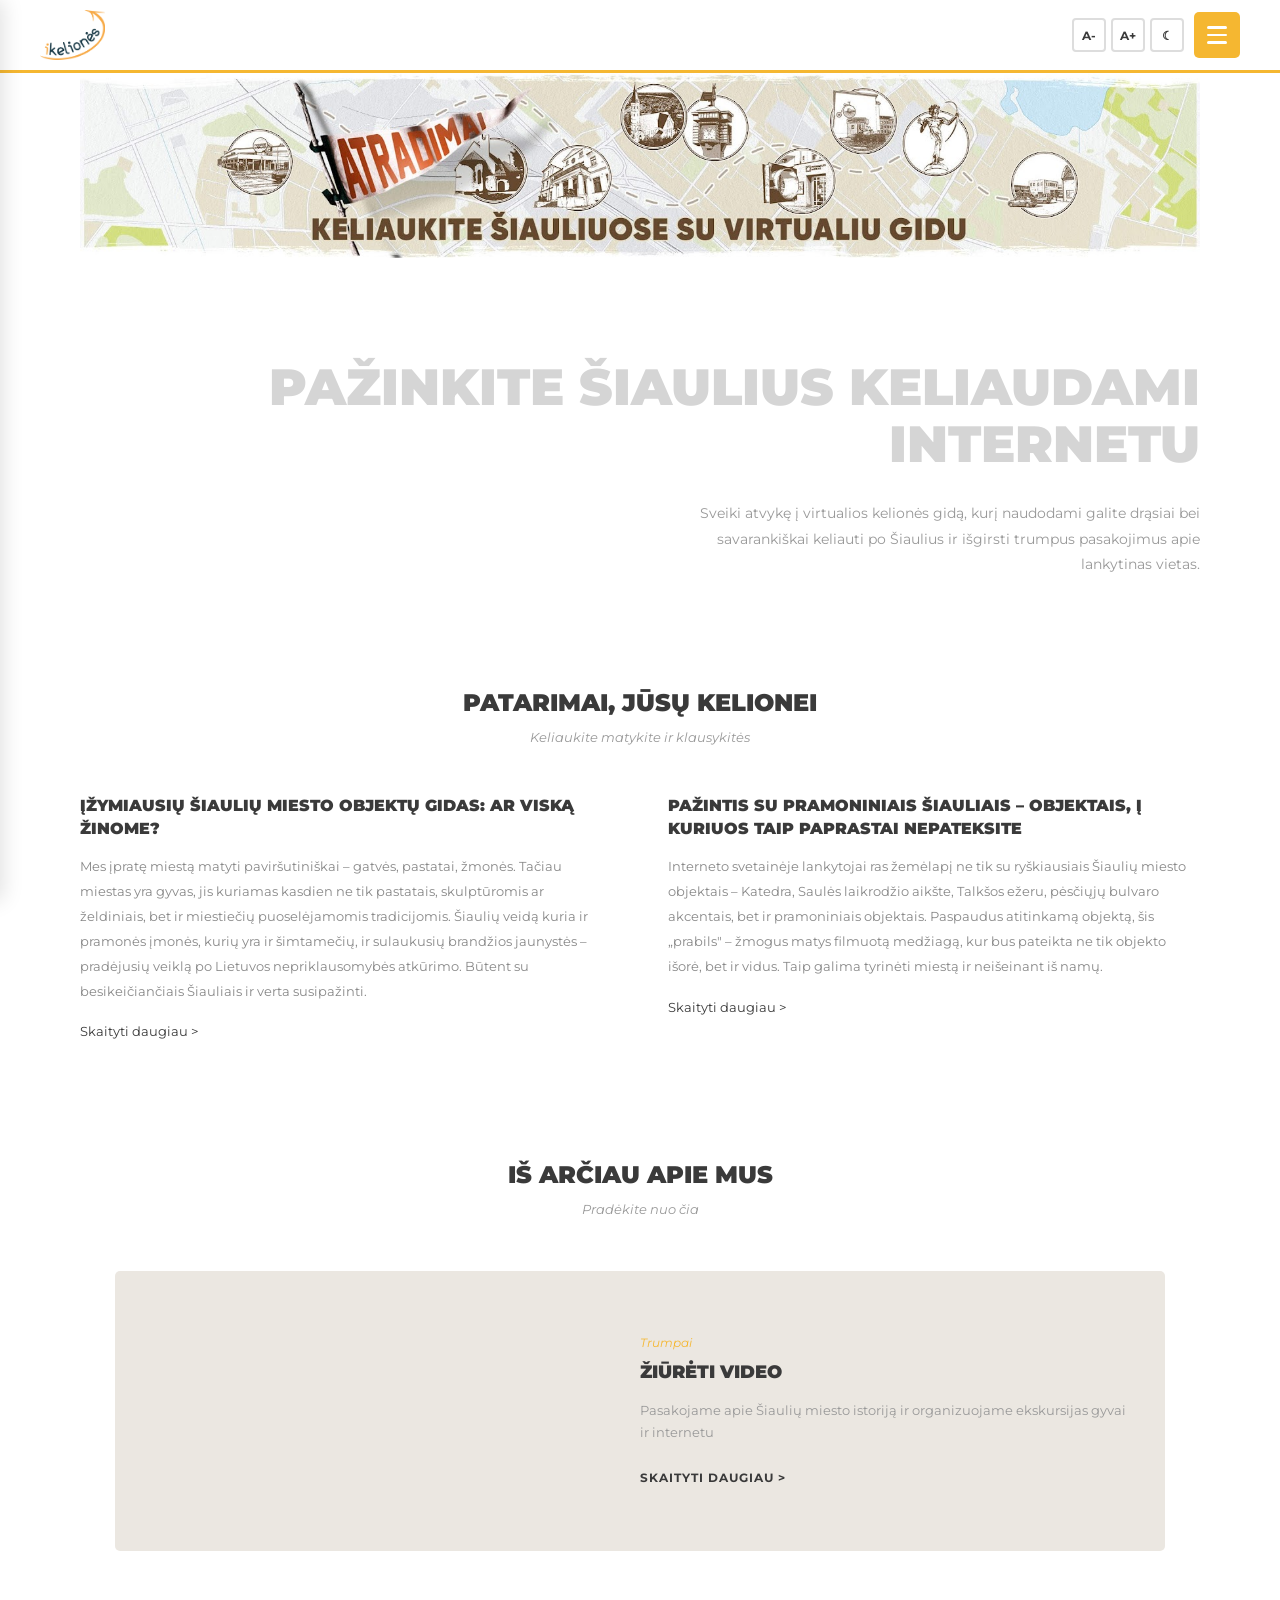
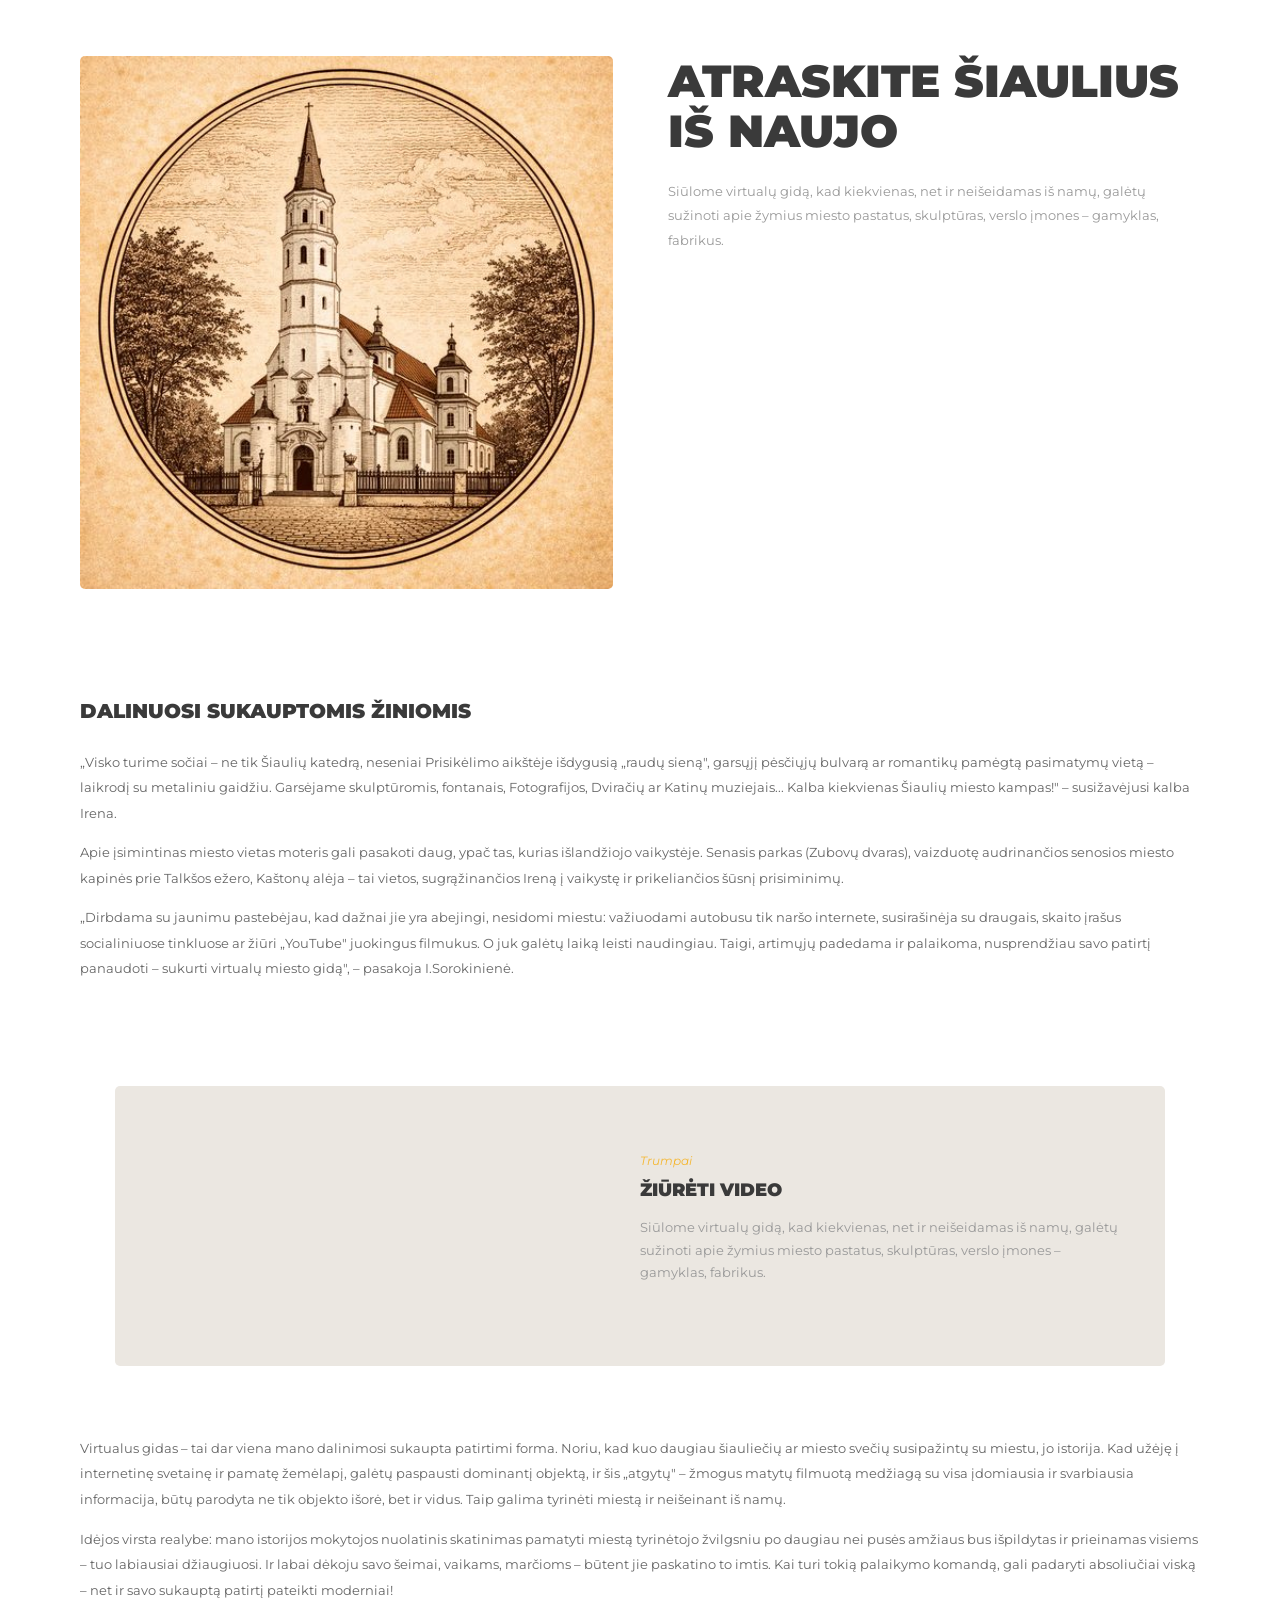
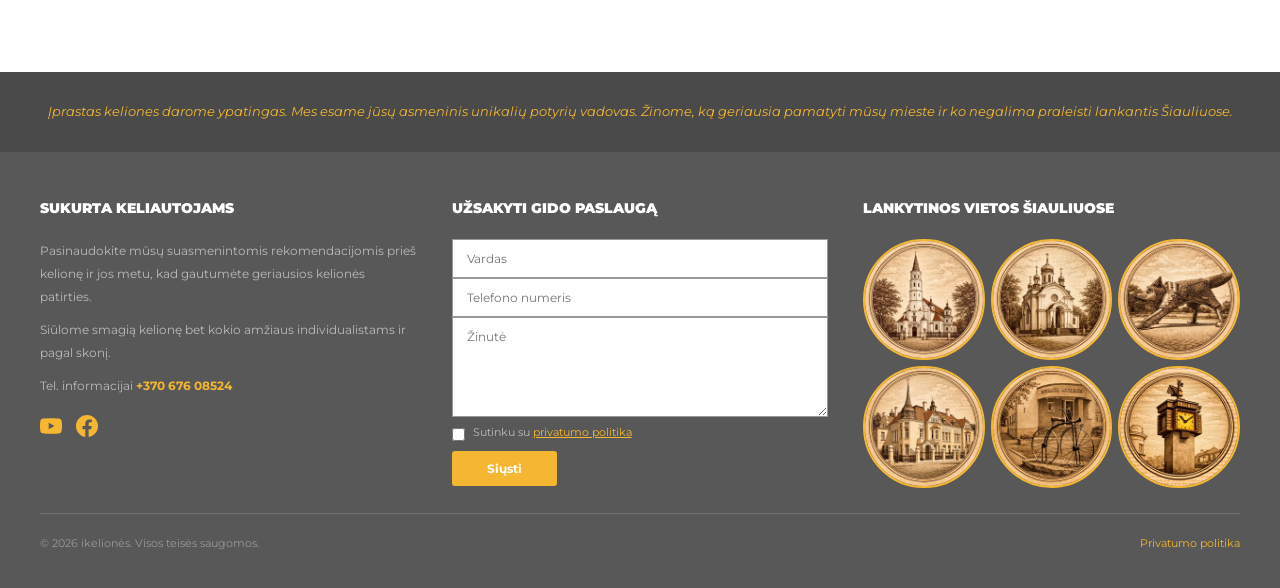
<file: index.html>
<!DOCTYPE html>
<html lang="lt">
<head>
  <meta charset="UTF-8">
  <meta name="viewport" content="width=device-width, initial-scale=1.0">
  <meta name="description" content="Virtualios kelionės Šiauliuose – virtualus gidas po Šiaulių miestą. Lankytinos vietos, pramonės objektai, ekskursijos gyvai ir internetu.">
  <meta name="keywords" content="Šiauliai, turizmas, lankytinos vietos, virtualus gidas, ekskursijos, kelionės">
  <meta name="author" content="ikelionės">

  <!-- Open Graph (Facebook/Messenger) -->
  <meta property="og:title" content="Virtualios kelionės Šiauliuose">
  <meta property="og:description" content="Pažinkite Šiaulius keliaudami internetu – virtualus gidas po miesto lankytinas vietas ir pramonės objektus.">
  <meta property="og:image" content="img/banner.jpg">
  <meta property="og:type" content="website">

  <link rel="canonical" href="index.html">
  <link rel="icon" type="image/png" href="img/logo.png">

  <title>Virtualios kelionės Šiauliuose – Pažinkite miestą internetu</title>

  <link href="https://fonts.googleapis.com/css2?family=Montserrat:ital,wght@0,400;0,700;0,900;1,400&display=swap" rel="stylesheet">
  <link rel="stylesheet" href="styles.css">
</head>
<body>

  <!-- SIDEBAR OVERLAY -->
  <div class="sidebar-overlay" id="sidebarOverlay"></div>

  <!-- SIDEBAR MENIU -->
  <nav class="sidebar" id="sidebar" aria-label="Pagrindinis meniu">
    <button class="sidebar-close" id="sidebarClose" aria-label="Uždaryti meniu">✕</button>
    <div class="sidebar-logo">
      <a href="index.html"><img src="img/logo.png" alt="ikelionės logotipas" loading="lazy"></a>
    </div>
    <div class="sidebar-section open">
      <div class="sidebar-header">
        <a href="lankomos-vietos.html" class="sidebar-title-link">Lankomos vietos Šiauliuose</a>
        <button class="sidebar-toggle" aria-label="Išskleisti sąrašą"><span class="sidebar-arrow">▾</span></button>
      </div>
      <div class="sidebar-links">
        <a href="vieta.html?id=katedra">Šv. Apaštalų Petro ir Pauliaus katedra</a>
        <a href="vieta.html?id=cerkve">Šiaulių Šv. Apaštalų Petro ir Povilo cerkvė</a>
        <a href="vieta.html?id=gelezine-lape">Geležinė lapė</a>
        <a href="vieta.html?id=frenkelio-vila">Chaimo Frenkelio vila-muziejus</a>
        <a href="vieta.html?id=jurgio-baznycia">Šiaulių Šv. Jurgio bažnyčia</a>
        <a href="vieta.html?id=lojolos-baznycia">Šiaulių Šv. Ignaco Lojolos bažnyčia</a>
        <a href="vieta.html?id=paminklas-popieziui">Paminklas popiežiui Jonui Pauliui II</a>
        <a href="vieta.html?id=turgaus-aikste">Turgaus aikštė</a>
        <a href="vieta.html?id=dviraciu-muziejus">Dviračių muziejus</a>
        <a href="vieta.html?id=auksinis-berniukas">Auksinis berniukas</a>
        <a href="vieta.html?id=zubovu-dvaras">Grafų Zubovų dvaras</a>
        <a href="vieta.html?id=fotografijos-muziejus">Fotografijos muziejus</a>
        <a href="vieta.html?id=laikrodis-gaidys">Laikrodis gaidys</a>
      </div>
    </div>
    <div class="sidebar-section">
      <div class="sidebar-header">
        <a href="pramone.html" class="sidebar-title-link">Pažintis su pramoniniais Šiauliais</a>
        <button class="sidebar-toggle" aria-label="Išskleisti sąrašą"><span class="sidebar-arrow">▾</span></button>
      </div>
      <div class="sidebar-links">
        <a href="vieta.html?id=ruta">Saldainių fabrikas Rūta</a>
        <a href="vieta.html?id=baltik-vairas">Baltik vairas</a>
        <a href="vieta.html?id=grafu-baldai">Grafų baldai</a>
        <a href="vieta.html?id=oro-uostas">Šiaulių oro uostas</a>
        <a href="vieta.html?id=doloop">Doloop (Putokšnis)</a>
        <a href="vieta.html?id=salda">Salda</a>
      </div>
    </div>
  </nav>

  <!-- HEADER -->
  <header>
    <a href="index.html" class="logo">
      <img src="img/logo.png" alt="ikelionės – virtualios kelionės Šiauliuose" loading="lazy">
    </a>
    <div class="header-right">
      <div class="access-buttons">
        <button class="access-btn" id="fontDecrease" aria-label="Sumažinti šriftą" title="Sumažinti šriftą">A-</button>
        <button class="access-btn" id="fontIncrease" aria-label="Padidinti šriftą" title="Padidinti šriftą">A+</button>
        <button class="access-btn" id="contrastToggle" aria-label="Didelis kontrastas" title="Didelis kontrastas">☾</button>
      </div>
      <button class="hamburger" id="menuBtn" aria-label="Atidaryti meniu">
        <span></span><span></span><span></span>
      </button>
    </div>
  </header>

  <main>

    <!-- BANNER -->
    <div class="banner-section">
      <img src="img/banner.jpg" alt="Keliaukite Šiauliuose su virtualiu gidu – žemėlapis su lankytinų vietų iliustracijomis" loading="lazy">
    </div>

    <!-- HERO -->
    <section class="hero">
      <h1>Pažinkite Šiaulius keliaudami internetu</h1>
      <p>Sveiki atvykę į virtualios kelionės gidą, kurį naudodami galite drąsiai bei savarankiškai keliauti po Šiaulius ir išgirsti trumpus pasakojimus apie lankytinas vietas.</p>
    </section>

    <!-- PATARIMAI -->
    <section class="patarimai">
      <div class="section-title">
        <h2>Patarimai, jūsų kelionei</h2>
        <p class="subtitle">Keliaukite matykite ir klausykitės</p>
      </div>
      <div class="articles">
        <article class="article-card">
          <h3>Įžymiausių Šiaulių miesto objektų gidas: ar viską žinome?</h3>
          <p>Mes įpratę miestą matyti paviršutiniškai – gatvės, pastatai, žmonės. Tačiau miestas yra gyvas, jis kuriamas kasdien ne tik pastatais, skulptūromis ar želdiniais, bet ir miestiečių puoselėjamomis tradicijomis. Šiaulių veidą kuria ir pramonės įmonės, kurių yra ir šimtamečių, ir sulaukusių brandžios jaunystės – pradėjusių veiklą po Lietuvos nepriklausomybės atkūrimo. Būtent su besikeičiančiais Šiauliais ir verta susipažinti.</p>
          <a href="lankomos-vietos.html" class="read-more">Skaityti daugiau &gt;</a>
        </article>
        <article class="article-card">
          <h3>Pažintis su pramoniniais Šiauliais – objektais, į kuriuos taip paprastai nepateksite</h3>
          <p>Interneto svetainėje lankytojai ras žemėlapį ne tik su ryškiausiais Šiaulių miesto objektais – Katedra, Saulės laikrodžio aikšte, Talkšos ežeru, pėsčiųjų bulvaro akcentais, bet ir pramoniniais objektais. Paspaudus atitinkamą objektą, šis „prabils" – žmogus matys filmuotą medžiagą, kur bus pateikta ne tik objekto išorė, bet ir vidus. Taip galima tyrinėti miestą ir neišeinant iš namų.</p>
          <a href="pramone.html" class="read-more">Skaityti daugiau &gt;</a>
        </article>
      </div>
    </section>

    <!-- APIE MUS -->
    <div class="about-header">
      <h2>Iš arčiau apie mus</h2>
      <p class="subtitle">Pradėkite nuo čia</p>
    </div>

    <!-- VIDEO 1 -->
    <div class="video-banner">
      <div class="video-left">
        <!-- PAKEISK: įdėk savo YouTube nuorodą -->
        <iframe src="https://www.youtube.com/embed/kxAHUA78kfw" title="Video apie Šiaulius" allow="accelerometer; autoplay; clipboard-write; encrypted-media; gyroscope; picture-in-picture" allowfullscreen loading="lazy"></iframe>
      </div>
      <div class="video-right">
        <p class="label">Trumpai</p>
        <h3>Žiūrėti video</h3>
        <p>Pasakojame apie Šiaulių miesto istoriją ir organizuojame ekskursijas gyvai ir internetu</p>
        <a href="lankomos-vietos.html" class="link-bold">Skaityti daugiau &gt;</a>
      </div>
    </div>

    <!-- ATRASKITE -->
    <section class="discover">
      <div class="discover-text">
        <h2>Atraskite Šiaulius iš naujo</h2>
        <p>Siūlome virtualų gidą, kad kiekvienas, net ir neišeidamas iš namų, galėtų sužinoti apie žymius miesto pastatus, skulptūras, verslo įmones – gamyklas, fabrikus.</p>
      </div>
      <div class="discover-image">
        <img src="img/lankomos-vietos/katedra.jpg" alt="Šiaulių katedra – viena ryškiausių miesto lankytinų vietų" loading="lazy">
      </div>
    </section>

    <!-- DALINUOSI -->
    <section class="text-block">
      <h2>Dalinuosi sukauptomis žiniomis</h2>
      <p>„Visko turime sočiai – ne tik Šiaulių katedrą, neseniai Prisikėlimo aikštėje išdygusią „raudų sieną", garsųjį pėsčiųjų bulvarą ar romantikų pamėgtą pasimatymų vietą – laikrodį su metaliniu gaidžiu. Garsėjame skulptūromis, fontanais, Fotografijos, Dviračių ar Katinų muziejais... Kalba kiekvienas Šiaulių miesto kampas!" – susižavėjusi kalba Irena.</p>
      <p>Apie įsimintinas miesto vietas moteris gali pasakoti daug, ypač tas, kurias išlandžiojo vaikystėje. Senasis parkas (Zubovų dvaras), vaizduotę audrinančios senosios miesto kapinės prie Talkšos ežero, Kaštonų alėja – tai vietos, sugrąžinančios Ireną į vaikystę ir prikeliančios šūsnį prisiminimų.</p>
      <p>„Dirbdama su jaunimu pastebėjau, kad dažnai jie yra abejingi, nesidomi miestu: važiuodami autobusu tik naršo internete, susirašinėja su draugais, skaito įrašus socialiniuose tinkluose ar žiūri „YouTube" juokingus filmukus. O juk galėtų laiką leisti naudingiau. Taigi, artimųjų padedama ir palaikoma, nusprendžiau savo patirtį panaudoti – sukurti virtualų miesto gidą", – pasakoja I.Sorokinienė.</p>
    </section>

    <!-- VIDEO 2 -->
    <div class="video-banner">
      <div class="video-left">
        <!-- PAKEISK: įdėk savo YouTube nuorodą -->
        <iframe src="https://www.youtube.com/embed/N4WXD-OTbDY" title="Video apie Šiaulių pramonę" allow="accelerometer; autoplay; clipboard-write; encrypted-media; gyroscope; picture-in-picture" allowfullscreen loading="lazy"></iframe>
      </div>
      <div class="video-right">
        <p class="label">Trumpai</p>
        <h3>Žiūrėti video</h3>
        <p>Siūlome virtualų gidą, kad kiekvienas, net ir neišeidamas iš namų, galėtų sužinoti apie žymius miesto pastatus, skulptūras, verslo įmones – gamyklas, fabrikus.</p>
      </div>
    </div>

    <!-- ILGAS TEKSTAS -->
    <section class="text-block">
      <p>Virtualus gidas – tai dar viena mano dalinimosi sukaupta patirtimi forma. Noriu, kad kuo daugiau šiauliečių ar miesto svečių susipažintų su miestu, jo istorija. Kad užėję į internetinę svetainę ir pamatę žemėlapį, galėtų paspausti dominantį objektą, ir šis „atgytų" – žmogus matytų filmuotą medžiagą su visa įdomiausia ir svarbiausia informacija, būtų parodyta ne tik objekto išorė, bet ir vidus. Taip galima tyrinėti miestą ir neišeinant iš namų.</p>
      <p>Idėjos virsta realybe: mano istorijos mokytojos nuolatinis skatinimas pamatyti miestą tyrinėtojo žvilgsniu po daugiau nei pusės amžiaus bus išpildytas ir prieinamas visiems – tuo labiausiai džiaugiuosi. Ir labai dėkoju savo šeimai, vaikams, marčioms – būtent jie paskatino to imtis. Kai turi tokią palaikymo komandą, gali padaryti absoliučiai viską – net ir savo sukauptą patirtį pateikti moderniai!</p>
    </section>

  </main>

  <!-- FOOTER CITATA -->
  <div class="footer-quote">
    <p><em>Įprastas keliones darome ypatingas. Mes esame jūsų asmeninis unikalių potyrių vadovas. Žinome, ką geriausia pamatyti mūsų mieste ir ko negalima praleisti lankantis Šiauliuose.</em></p>
  </div>

  <!-- FOOTER -->
  <footer>
    <div class="footer-grid">
      <div class="footer-col">
        <h3>Sukurta keliautojams</h3>
        <p>Pasinaudokite mūsų suasmenintomis rekomendacijomis prieš kelionę ir jos metu, kad gautumėte geriausios kelionės patirties.</p>
        <p>Siūlome smagią kelionę bet kokio amžiaus individualistams ir pagal skonį.</p>
        <p>Tel. informacijai <a href="tel:+37067608524" class="phone">+370 676 08524</a></p>
        <div class="social-icons">
          <a href="https://www.youtube.com/@ikeliones3324" aria-label="YouTube" target="_blank" rel="noopener noreferrer">
            <svg width="22" height="22" viewBox="0 0 24 24" fill="currentColor"><path d="M23.5 6.2c-.3-1-1-1.8-2-2.1C19.6 3.5 12 3.5 12 3.5s-7.6 0-9.5.6c-1 .3-1.8 1.1-2 2.1C0 8.1 0 12 0 12s0 3.9.5 5.8c.3 1 1 1.8 2 2.1 1.9.6 9.5.6 9.5.6s7.6 0 9.5-.6c1-.3 1.8-1.1 2-2.1.5-1.9.5-5.8.5-5.8s0-3.9-.5-5.8zM9.5 15.6V8.4l6.3 3.6-6.3 3.6z"/></svg>
          </a>
          <a href="https://www.facebook.com/profile.php?id=100076283018290" aria-label="Facebook" target="_blank" rel="noopener noreferrer">
            <svg width="22" height="22" viewBox="0 0 24 24" fill="currentColor"><path d="M24 12c0-6.6-5.4-12-12-12S0 5.4 0 12c0 6 4.4 11 10.1 11.9v-8.4H7.1V12h3V9.4c0-3 1.8-4.6 4.5-4.6 1.3 0 2.6.2 2.6.2v2.9h-1.5c-1.5 0-1.9.9-1.9 1.8V12h3.3l-.5 3.5h-2.8v8.4C19.6 23 24 18 24 12z"/></svg>
          </a>
        </div>
      </div>

      <div class="footer-col">
        <h3>Užsakyti gido paslaugą</h3>
        <!-- PAKEISK: action URL į savo Formspree endpoint -->
        <form class="contact-form" id="contactForm" onsubmit="event.preventDefault(); alert('Ačiū! Jūsų žinutė priimta. Susisieksime artimiausiu metu.'); this.reset(); return false;">
          <input type="text" name="vardas" placeholder="Vardas" required aria-label="Vardas">
          <input type="tel" name="telefonas" placeholder="Telefono numeris" required aria-label="Telefono numeris">
          <textarea name="zinute" placeholder="Žinutė" required aria-label="Žinutė"></textarea>
          <div class="form-consent">
            <input type="checkbox" id="formConsent" required>
            <label for="formConsent">Sutinku su <a href="privatumo-politika.html" target="_blank" rel="noopener noreferrer">privatumo politika</a></label>
          </div>
          <button type="submit" class="btn-send">Siųsti</button>
        </form>
      </div>

      <div class="footer-col">
        <h3>Lankytinos vietos Šiauliuose</h3>
        <div class="gallery-grid">
          <div class="gallery-item"><img src="img/lankomos-vietos/katedra.jpg" alt="Katedra" loading="lazy"></div>
          <div class="gallery-item"><img src="img/lankomos-vietos/cerkve.jpg" alt="Cerkvė" loading="lazy"></div>
          <div class="gallery-item"><img src="img/lankomos-vietos/gelezine-lape.jpg" alt="Geležinė lapė" loading="lazy"></div>
          <div class="gallery-item"><img src="img/lankomos-vietos/frenkelio-vila.jpg" alt="Frenkelio vila" loading="lazy"></div>
          <div class="gallery-item"><img src="img/lankomos-vietos/dviraciu-muziejus.jpg" alt="Dviračių muziejus" loading="lazy"></div>
          <div class="gallery-item"><img src="img/lankomos-vietos/laikrodis-gaidys.jpg" alt="Laikrodis gaidys" loading="lazy"></div>
        </div>
      </div>
    </div>

    <div class="footer-bottom">
      <span>© 2026 ikelionės. Visos teisės saugomos.</span>
      <a href="privatumo-politika.html">Privatumo politika</a>
    </div>
  </footer>

  <script src="script.js"></script>
</body>
</html>
</file>
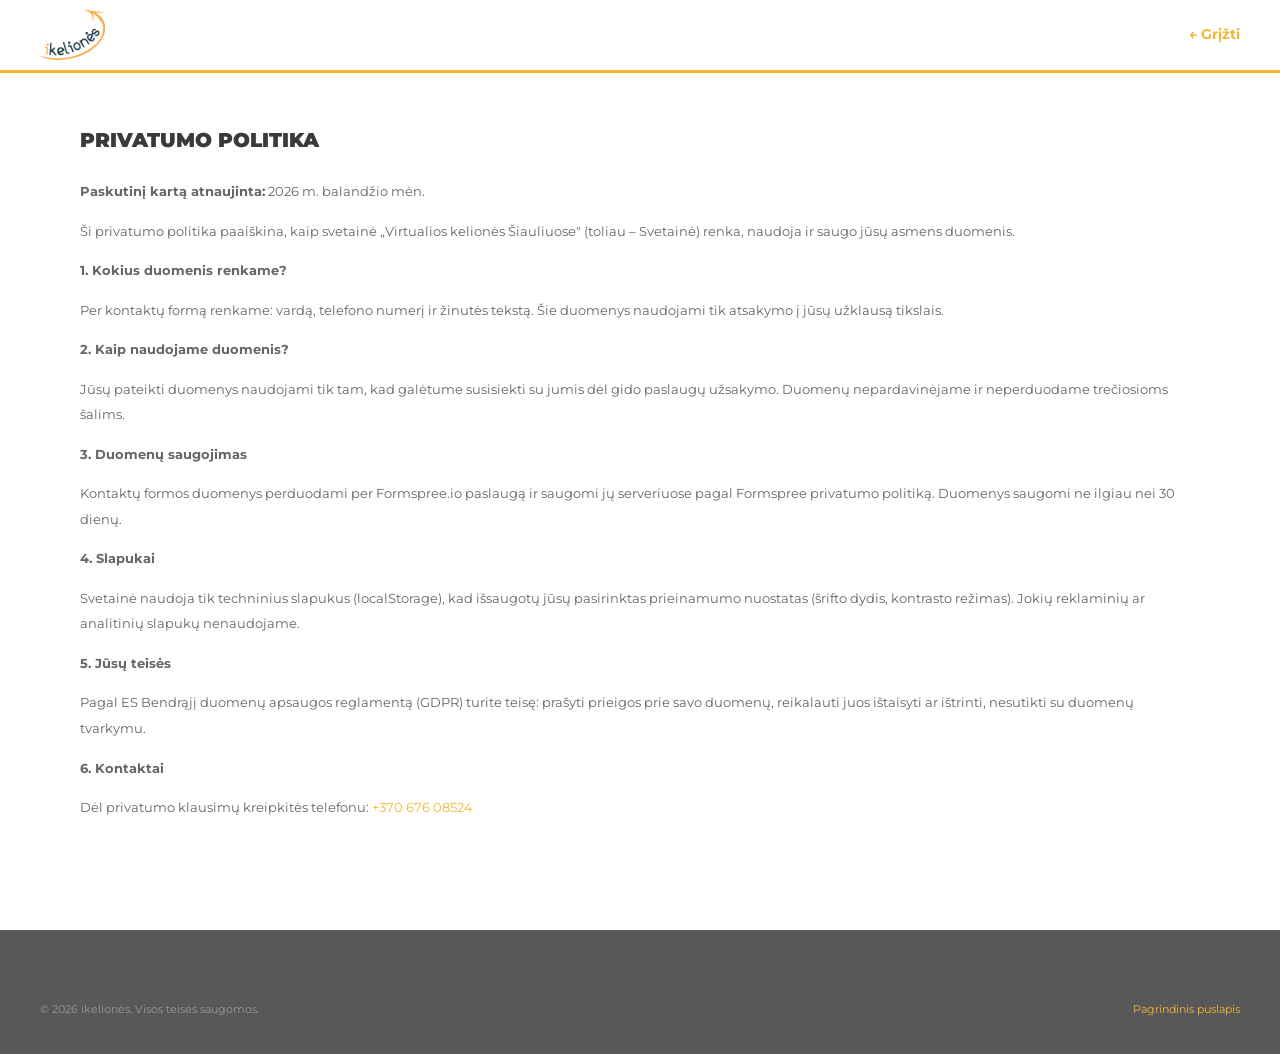
<file: privatumo-politika.html>
<!DOCTYPE html>
<html lang="lt">
<head>
  <meta charset="UTF-8">
  <meta name="viewport" content="width=device-width, initial-scale=1.0">
  <title>Privatumo politika – Virtualios kelionės Šiauliuose</title>
  <link rel="icon" type="image/png" href="img/logo.png">
  <link href="https://fonts.googleapis.com/css2?family=Montserrat:wght@400;700;900&display=swap" rel="stylesheet">
  <link rel="stylesheet" href="styles.css">
</head>
<body>

  <header>
    <a href="index.html" class="logo">
      <img src="img/logo.png" alt="ikelionės" loading="lazy">
    </a>
    <div class="header-right">
      <a href="index.html" style="color: var(--yellow); font-weight: 700; font-size: 0.85rem;">← Grįžti</a>
    </div>
  </header>

  <main>
    <section class="text-block" style="padding-top: 50px;">
      <h2>Privatumo politika</h2>
      <p><strong>Paskutinį kartą atnaujinta:</strong> 2026 m. balandžio mėn.</p>

      <p>Ši privatumo politika paaiškina, kaip svetainė „Virtualios kelionės Šiauliuose" (toliau – Svetainė) renka, naudoja ir saugo jūsų asmens duomenis.</p>

      <p><strong>1. Kokius duomenis renkame?</strong></p>
      <p>Per kontaktų formą renkame: vardą, telefono numerį ir žinutės tekstą. Šie duomenys naudojami tik atsakymo į jūsų užklausą tikslais.</p>

      <p><strong>2. Kaip naudojame duomenis?</strong></p>
      <p>Jūsų pateikti duomenys naudojami tik tam, kad galėtume susisiekti su jumis dėl gido paslaugų užsakymo. Duomenų nepardavinėjame ir neperduodame trečiosioms šalims.</p>

      <p><strong>3. Duomenų saugojimas</strong></p>
      <p>Kontaktų formos duomenys perduodami per Formspree.io paslaugą ir saugomi jų serveriuose pagal Formspree privatumo politiką. Duomenys saugomi ne ilgiau nei 30 dienų.</p>

      <p><strong>4. Slapukai</strong></p>
      <p>Svetainė naudoja tik techninius slapukus (localStorage), kad išsaugotų jūsų pasirinktas prieinamumo nuostatas (šrifto dydis, kontrasto režimas). Jokių reklaminių ar analitinių slapukų nenaudojame.</p>

      <p><strong>5. Jūsų teisės</strong></p>
      <p>Pagal ES Bendrąjį duomenų apsaugos reglamentą (GDPR) turite teisę: prašyti prieigos prie savo duomenų, reikalauti juos ištaisyti ar ištrinti, nesutikti su duomenų tvarkymu.</p>

      <p><strong>6. Kontaktai</strong></p>
      <p>Dėl privatumo klausimų kreipkitės telefonu: <a href="tel:+37067608524" style="color: var(--yellow);">+370 676 08524</a></p>
    </section>
  </main>

  <footer style="margin-top: 40px;">
    <div class="footer-bottom" style="border: none; padding: 0;">
      <span>© 2026 ikelionės. Visos teisės saugomos.</span>
      <a href="index.html">Pagrindinis puslapis</a>
    </div>
  </footer>

</body>
</html>
</file>
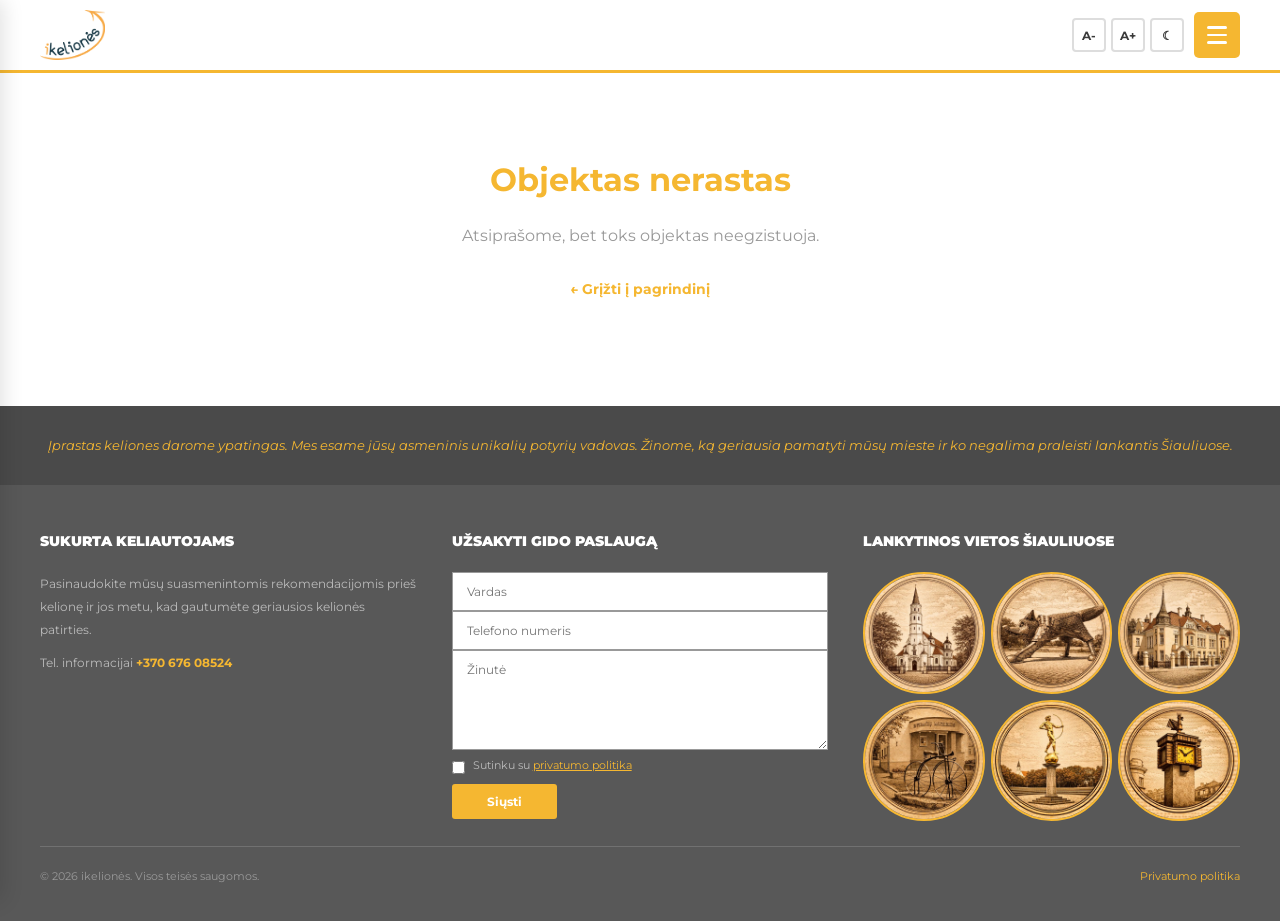
<file: vieta.html>
<!DOCTYPE html>
<html lang="lt">
<head>
  <meta charset="UTF-8">
  <meta name="viewport" content="width=device-width, initial-scale=1.0">
  <meta name="description" content="Virtualios kelionės Šiauliuose – lankytinos vietos ir pramonės objektai.">
  <link rel="icon" type="image/png" href="img/logo.png">
  <title>Virtualios kelionės Šiauliuose</title>
  <link href="https://fonts.googleapis.com/css2?family=Montserrat:ital,wght@0,400;0,700;0,900;1,400&display=swap" rel="stylesheet">
  <link rel="stylesheet" href="styles.css">
  <style>
    /* Vieta.html specifiniai stiliai */
    .vieta-hero {
      max-width: var(--max-width);
      margin: 0 auto;
      padding: 40px 40px 0;
    }

    .vieta-back {
      display: inline-flex;
      align-items: center;
      gap: 6px;
      color: var(--yellow);
      font-weight: 700;
      font-size: 0.85rem;
      margin-bottom: 25px;
      transition: opacity 0.3s;
    }

    .vieta-back:hover {
      opacity: 0.7;
    }

    .vieta-image-wrapper {
      max-width: 400px;
      margin: 0 auto 30px;
    }

    .vieta-image {
      width: 100%;
      aspect-ratio: 1;
      object-fit: cover;
      border-radius: 50%;
      border: 4px solid var(--yellow);
    }

    .vieta-content {
      max-width: var(--max-width);
      margin: 0 auto;
      padding: 0 40px 50px;
    }

    .vieta-title {
      font-size: clamp(1.4rem, 3vw, 2rem);
      font-weight: 900;
      text-transform: uppercase;
      text-align: center;
      margin-bottom: 8px;
      line-height: 1.3;
    }

    .vieta-category {
      text-align: center;
      color: var(--yellow);
      font-size: 0.8rem;
      font-style: italic;
      margin-bottom: 30px;
    }

    .vieta-description p {
      color: #555;
      font-size: 0.9rem;
      line-height: 1.9;
      margin-bottom: 18px;
    }

    html.high-contrast .vieta-description p {
      color: #ccc;
    }

    html.high-contrast .vieta-title {
      color: #f0f0f0;
    }

    .vieta-info {
      display: grid;
      grid-template-columns: 1fr 1fr;
      gap: 20px;
      margin-top: 30px;
      padding-top: 25px;
      border-top: 2px solid var(--light-gray);
    }

    .vieta-info-box {
      padding: 20px;
      background: var(--light-gray);
      border-radius: 8px;
    }

    html.high-contrast .vieta-info-box {
      background: #333;
    }

    .vieta-info-box h4 {
      font-size: 0.75rem;
      text-transform: uppercase;
      color: var(--yellow);
      margin-bottom: 8px;
      letter-spacing: 1px;
    }

    .vieta-info-box p {
      font-size: 0.85rem;
      color: #555;
      line-height: 1.6;
      margin: 0;
    }

    html.high-contrast .vieta-info-box p {
      color: #ccc;
    }

    .vieta-video {
      max-width: 700px;
      margin: 35px auto 0;
    }

    .vieta-video iframe {
      width: 100%;
      aspect-ratio: 16/9;
      border: none;
      border-radius: 8px;
    }

    .vieta-nav {
      max-width: var(--max-width);
      margin: 0 auto;
      padding: 0 40px 50px;
      display: flex;
      justify-content: center;
      gap: 15px;
      flex-wrap: wrap;
    }

    .vieta-nav a {
      padding: 8px 18px;
      background: var(--light-gray);
      border-radius: 20px;
      font-size: 0.7rem;
      font-weight: 700;
      text-transform: uppercase;
      color: #666;
      transition: all 0.3s;
    }

    .vieta-nav a:hover,
    .vieta-nav a.active {
      background: var(--yellow);
      color: var(--white);
    }

    html.high-contrast .vieta-nav a {
      background: #333;
      color: #ccc;
    }

    /* Kai objektas nerastas */
    .vieta-error {
      text-align: center;
      padding: 80px 40px;
    }

    .vieta-error h2 {
      font-size: 2rem;
      color: var(--yellow);
      margin-bottom: 15px;
    }

    .vieta-error p {
      color: #999;
      margin-bottom: 25px;
    }

    @media (max-width: 600px) {
      .vieta-hero { padding: 25px 15px 0; }
      .vieta-content { padding: 0 15px 40px; }
      .vieta-image-wrapper { max-width: 250px; }
      .vieta-info { grid-template-columns: 1fr; }
      .vieta-nav { padding: 0 15px 40px; }
    }
  </style>
</head>
<body>

  <div class="sidebar-overlay" id="sidebarOverlay"></div>

  <nav class="sidebar" id="sidebar" aria-label="Pagrindinis meniu">
    <button class="sidebar-close" id="sidebarClose" aria-label="Uždaryti meniu">✕</button>
    <div class="sidebar-logo">
      <a href="index.html"><img src="img/logo.png" alt="ikelionės logotipas" loading="lazy"></a>
    </div>
    <div class="sidebar-section">
      <div class="sidebar-header">
        <a href="lankomos-vietos.html" class="sidebar-title-link">Lankomos vietos Šiauliuose</a>
        <button class="sidebar-toggle" aria-label="Išskleisti sąrašą"><span class="sidebar-arrow">▾</span></button>
      </div>
      <div class="sidebar-links" id="sidebarLankomos">
        <a href="vieta.html?id=katedra">Šv. Apaštalų Petro ir Pauliaus katedra</a>
        <a href="vieta.html?id=cerkve">Šiaulių Šv. Apaštalų Petro ir Povilo cerkvė</a>
        <a href="vieta.html?id=gelezine-lape">Geležinė lapė</a>
        <a href="vieta.html?id=frenkelio-vila">Chaimo Frenkelio vila-muziejus</a>
        <a href="vieta.html?id=jurgio-baznycia">Šiaulių Šv. Jurgio bažnyčia</a>
        <a href="vieta.html?id=lojolos-baznycia">Šiaulių Šv. Ignaco Lojolos bažnyčia</a>
        <a href="vieta.html?id=paminklas-popieziui">Paminklas popiežiui Jonui Pauliui II</a>
        <a href="vieta.html?id=turgaus-aikste">Turgaus aikštė</a>
        <a href="vieta.html?id=dviraciu-muziejus">Dviračių muziejus</a>
        <a href="vieta.html?id=auksinis-berniukas">Auksinis berniukas</a>
        <a href="vieta.html?id=zubovu-dvaras">Grafų Zubovų dvaras</a>
        <a href="vieta.html?id=fotografijos-muziejus">Fotografijos muziejus</a>
        <a href="vieta.html?id=laikrodis-gaidys">Laikrodis gaidys</a>
      </div>
    </div>
    <div class="sidebar-section">
      <div class="sidebar-header">
        <a href="pramone.html" class="sidebar-title-link">Pažintis su pramoniniais Šiauliais</a>
        <button class="sidebar-toggle" aria-label="Išskleisti sąrašą"><span class="sidebar-arrow">▾</span></button>
      </div>
      <div class="sidebar-links" id="sidebarPramone">
        <a href="vieta.html?id=ruta">Saldainių fabrikas Rūta</a>
        <a href="vieta.html?id=baltik-vairas">Baltik vairas</a>
        <a href="vieta.html?id=grafu-baldai">Grafų baldai</a>
        <a href="vieta.html?id=oro-uostas">Šiaulių oro uostas</a>
        <a href="vieta.html?id=doloop">Doloop (Putokšnis)</a>
        <a href="vieta.html?id=salda">Salda</a>
      </div>
    </div>
  </nav>

  <header>
    <a href="index.html" class="logo">
      <img src="img/logo.png" alt="ikelionės – virtualios kelionės Šiauliuose" loading="lazy">
    </a>
    <div class="header-right">
      <div class="access-buttons">
        <button class="access-btn" id="fontDecrease" aria-label="Sumažinti šriftą">A-</button>
        <button class="access-btn" id="fontIncrease" aria-label="Padidinti šriftą">A+</button>
        <button class="access-btn" id="contrastToggle" aria-label="Didelis kontrastas">☾</button>
      </div>
      <button class="hamburger" id="menuBtn" aria-label="Atidaryti meniu">
        <span></span><span></span><span></span>
      </button>
    </div>
  </header>

  <main id="mainContent">
    <!-- Turinys bus įkeltas per JavaScript -->
  </main>

  <div class="footer-quote">
    <p><em>Įprastas keliones darome ypatingas. Mes esame jūsų asmeninis unikalių potyrių vadovas. Žinome, ką geriausia pamatyti mūsų mieste ir ko negalima praleisti lankantis Šiauliuose.</em></p>
  </div>

  <footer>
    <div class="footer-grid">
      <div class="footer-col">
        <h3>Sukurta keliautojams</h3>
        <p>Pasinaudokite mūsų suasmenintomis rekomendacijomis prieš kelionę ir jos metu, kad gautumėte geriausios kelionės patirties.</p>
        <p>Tel. informacijai <a href="tel:+37067608524" class="phone">+370 676 08524</a></p>
      </div>
      <div class="footer-col">
        <h3>Užsakyti gido paslaugą</h3>
        <form class="contact-form" id="contactForm" onsubmit="event.preventDefault(); alert('Ačiū! Jūsų žinutė priimta. Susisieksime artimiausiu metu.'); this.reset(); return false;">
          <input type="text" name="vardas" placeholder="Vardas" required aria-label="Vardas">
          <input type="tel" name="telefonas" placeholder="Telefono numeris" required aria-label="Telefono numeris">
          <textarea name="zinute" placeholder="Žinutė" required aria-label="Žinutė"></textarea>
          <div class="form-consent">
            <input type="checkbox" id="formConsent" required>
            <label for="formConsent">Sutinku su <a href="privatumo-politika.html" target="_blank" rel="noopener noreferrer">privatumo politika</a></label>
          </div>
          <button type="submit" class="btn-send">Siųsti</button>
        </form>
      </div>
      <div class="footer-col">
        <h3>Lankytinos vietos Šiauliuose</h3>
        <div class="gallery-grid">
          <div class="gallery-item"><img src="img/lankomos-vietos/katedra.jpg" alt="Katedra" loading="lazy"></div>
          <div class="gallery-item"><img src="img/lankomos-vietos/gelezine-lape.jpg" alt="Geležinė lapė" loading="lazy"></div>
          <div class="gallery-item"><img src="img/lankomos-vietos/frenkelio-vila.jpg" alt="Frenkelio vila" loading="lazy"></div>
          <div class="gallery-item"><img src="img/lankomos-vietos/dviraciu-muziejus.jpg" alt="Dviračių muziejus" loading="lazy"></div>
          <div class="gallery-item"><img src="img/lankomos-vietos/auksinis-berniukas.jpg" alt="Auksinis berniukas" loading="lazy"></div>
          <div class="gallery-item"><img src="img/lankomos-vietos/laikrodis-gaidys.jpg" alt="Laikrodis gaidys" loading="lazy"></div>
        </div>
      </div>
    </div>
    <div class="footer-bottom">
      <span>© 2026 ikelionės. Visos teisės saugomos.</span>
      <a href="privatumo-politika.html">Privatumo politika</a>
    </div>
  </footer>

  <script src="data.js"></script>
  <script src="script.js"></script>
  <script>
    /* ============================================
       VIETA.HTML – turinio generavimas
       ============================================ */
    (function() {
      var params = new URLSearchParams(window.location.search);
      var id = params.get('id');
      var main = document.getElementById('mainContent');

      // Jei ID nerastas arba objektas neegzistuoja
      if (!id || !OBJECTS[id]) {
        main.innerHTML = '<div class="vieta-error">' +
          '<h2>Objektas nerastas</h2>' +
          '<p>Atsiprašome, bet toks objektas neegzistuoja.</p>' +
          '<a href="index.html" class="vieta-back">← Grįžti į pagrindinį</a>' +
          '</div>';
        return;
      }

      var obj = OBJECTS[id];
      var categoryLabel = obj.category === 'lankomos-vietos' ? 'Lankomos vietos Šiauliuose' : 'Pažintis su pramoniniais Šiauliais';
      var backLink = obj.category === 'lankomos-vietos' ? 'lankomos-vietos.html' : 'pramone.html';

      // Atnaujinti puslapio title ir meta
      document.title = obj.title + ' – Virtualios kelionės Šiauliuose';
      var metaDesc = document.querySelector('meta[name="description"]');
      if (metaDesc) metaDesc.content = obj.description[0];

      // Generuoti turinį
      var html = '';

      // Grįžimo nuoroda + paveikslėlis
      html += '<div class="vieta-hero">';
      html += '<a href="' + backLink + '" class="vieta-back">← Grįžti atgal</a>';
      html += '<div class="vieta-image-wrapper">';
      html += '<img class="vieta-image" src="' + obj.image + '" alt="' + obj.title + '" loading="lazy">';
      html += '</div>';
      html += '</div>';

      // Pavadinimas + kategorija
      html += '<div class="vieta-content">';
      html += '<h1 class="vieta-title">' + obj.title + '</h1>';
      html += '<p class="vieta-category">' + categoryLabel + '</p>';

      // Aprašymas
      html += '<div class="vieta-description">';
      obj.description.forEach(function(p) {
        html += '<p>' + p + '</p>';
      });
      html += '</div>';

      // Info blokai
      html += '<div class="vieta-info">';
      if (obj.address) {
        html += '<div class="vieta-info-box">';
        html += '<h4>📍 Adresas</h4>';
        html += '<p>' + obj.address + '</p>';
        html += '</div>';
      }
      if (obj.funFact) {
        html += '<div class="vieta-info-box">';
        html += '<h4>💡 Ar žinojote?</h4>';
        html += '<p>' + obj.funFact + '</p>';
        html += '</div>';
      }
      html += '</div>';

      // YouTube video (jei yra)
      if (obj.youtube) {
        html += '<div class="vieta-video">';
        html += '<iframe src="https://www.youtube.com/embed/' + obj.youtube + '" title="' + obj.title + ' video" allow="accelerometer; autoplay; clipboard-write; encrypted-media; gyroscope; picture-in-picture" allowfullscreen loading="lazy"></iframe>';
        html += '</div>';
      }

      html += '</div>';

      // Navigacija tarp objektų
      var keys = Object.keys(OBJECTS);
      var sameCategory = keys.filter(function(k) { return OBJECTS[k].category === obj.category; });
      html += '<nav class="vieta-nav" aria-label="Kiti objektai">';
      sameCategory.forEach(function(k) {
        var active = k === id ? ' active' : '';
        html += '<a href="vieta.html?id=' + k + '" class="' + active + '">' + OBJECTS[k].title + '</a>';
      });
      html += '</nav>';

      main.innerHTML = html;

      // Paryškinti aktyvų meniu elementą sidebar'e
      document.querySelectorAll('.sidebar-links a').forEach(function(a) {
        if (a.href.includes('id=' + id)) {
          a.style.color = '#f5b731';
          a.style.fontWeight = '700';
          // Atidaryti tinkamą accordion sekciją
          var section = a.closest('.sidebar-section');
          if (section) section.classList.add('open');
        }
      });

    })();
  </script>

</body>
</html>
</file>
<file: styles.css>
/* ============================================
   VIRTUALIOS KELIONĖS ŠIAULIUOSE
   styles.css – pagrindinis stilių failas
   ============================================ */

/* === RESET === */
*, *::before, *::after {
  margin: 0;
  padding: 0;
  box-sizing: border-box;
}

/* === CSS KINTAMIEJI === */
:root {
  --yellow: #f5b731;
  --yellow-hover: #e0a520;
  --dark: #2d3436;
  --dark-text: #3a3a3a;
  --gray-text: #999;
  --light-gray: #f5f5f5;
  --footer-bg: #585858;
  --footer-dark: #4a4a4a;
  --white: #fff;
  --font: 'Montserrat', sans-serif;
  --font-size-base: 16px;
  --border-radius: 5px;
  --transition: 0.3s ease;
  --max-width: 1200px;
}

/* === BAZĖ === */
html {
  font-size: var(--font-size-base);
  scroll-behavior: smooth;
}

body {
  font-family: var(--font);
  color: var(--dark-text);
  line-height: 1.7;
  background: var(--white);
  overflow-x: hidden;
}

a {
  text-decoration: none;
  color: inherit;
}

img {
  max-width: 100%;
  height: auto;
  display: block;
}

ul, ol {
  list-style: none;
}

/* === PRIEINAMUMAS – šrifto dydis === */
html.font-large {
  font-size: 18px;
}

html.font-xlarge {
  font-size: 20px;
}

/* === PRIEINAMUMAS – kontrastas === */
html.high-contrast body {
  background: #1a1a1a;
  color: #f0f0f0;
}

html.high-contrast header {
  background: #111;
  border-color: var(--yellow);
}

html.high-contrast .hero h1 {
  color: #f0f0f0;
}

html.high-contrast .hero p,
html.high-contrast .article-card p,
html.high-contrast .text-block p,
html.high-contrast .video-right p,
html.high-contrast .discover-text p {
  color: #ccc;
}

html.high-contrast .section-title h2,
html.high-contrast .about-header h2,
html.high-contrast .article-card h3,
html.high-contrast .text-block h2,
html.high-contrast .objects-section > h2,
html.high-contrast .discover-text h2,
html.high-contrast .video-right h3 {
  color: #f0f0f0;
}

html.high-contrast .sidebar {
  background: #222;
}

html.high-contrast .sidebar-links a {
  color: #ccc;
  border-color: #333;
}

html.high-contrast .object-card h4 {
  color: #f0f0f0;
}

html.high-contrast .video-banner {
  background: #2a2a2a;
}

html.high-contrast .object-card .thumb {
  background: #333;
}

/* ============================================
   HEADER
   ============================================ */
header {
  display: flex;
  justify-content: space-between;
  align-items: center;
  padding: 10px 40px;
  border-bottom: 3px solid var(--yellow);
  position: sticky;
  top: 0;
  background: var(--white);
  z-index: 100;
}

html.high-contrast header {
  background: #111;
}

.logo img {
  height: 50px;
  width: auto;
}

.header-right {
  display: flex;
  align-items: center;
  gap: 10px;
}

/* Accessibility mygtukai */
.access-buttons {
  display: flex;
  gap: 5px;
}

.access-btn {
  width: 34px;
  height: 34px;
  border: 2px solid #ddd;
  border-radius: 4px;
  background: var(--white);
  cursor: pointer;
  font-family: var(--font);
  font-size: 12px;
  font-weight: 700;
  color: var(--dark-text);
  display: flex;
  align-items: center;
  justify-content: center;
  transition: all var(--transition);
}

.access-btn:hover {
  border-color: var(--yellow);
  color: var(--yellow);
}

.access-btn.active {
  background: var(--yellow);
  border-color: var(--yellow);
  color: var(--white);
}

html.high-contrast .access-btn {
  background: #333;
  border-color: #555;
  color: #f0f0f0;
}

.hamburger {
  width: 46px;
  height: 46px;
  background: var(--yellow);
  border: none;
  border-radius: var(--border-radius);
  cursor: pointer;
  display: flex;
  flex-direction: column;
  justify-content: center;
  align-items: center;
  gap: 5px;
  transition: background var(--transition);
}

.hamburger:hover,
.hamburger:focus {
  background: var(--yellow-hover);
  outline: 2px solid var(--dark);
  outline-offset: 2px;
}

.hamburger span {
  display: block;
  width: 20px;
  height: 2.5px;
  background: var(--white);
  border-radius: 2px;
  transition: all var(--transition);
}

/* ============================================
   SIDEBAR MENIU
   ============================================ */
.sidebar-overlay {
  position: fixed;
  inset: 0;
  background: rgba(0, 0, 0, 0.45);
  z-index: 199;
  opacity: 0;
  pointer-events: none;
  transition: opacity var(--transition);
}

.sidebar-overlay.active {
  opacity: 1;
  pointer-events: all;
}

.sidebar {
  position: fixed;
  top: 0;
  left: 0;
  width: 310px;
  height: 100vh;
  background: var(--white);
  z-index: 200;
  transform: translateX(-100%);
  transition: transform 0.35s ease;
  overflow-y: auto;
  box-shadow: 3px 0 20px rgba(0, 0, 0, 0.12);
}

.sidebar.active {
  transform: translateX(0);
}

.sidebar-close {
  position: absolute;
  top: 12px;
  right: 12px;
  width: 36px;
  height: 36px;
  border: none;
  background: none;
  font-size: 24px;
  cursor: pointer;
  color: #999;
  border-radius: 50%;
  display: flex;
  align-items: center;
  justify-content: center;
  transition: all var(--transition);
}

.sidebar-close:hover {
  background: var(--light-gray);
  color: var(--dark);
}

.sidebar-logo {
  padding: 20px 18px;
  border-bottom: 1px solid #eee;
}

.sidebar-logo img {
  height: 40px;
}

.sidebar-section {
  border-bottom: 1px solid #eee;
}

.sidebar-header {
  display: flex;
  align-items: center;
  padding: 0;
}

.sidebar-title-link {
  flex: 1;
  padding: 15px 0 15px 18px;
  font-size: 13px;
  font-weight: 700;
  color: var(--dark-text);
  transition: color var(--transition);
}

.sidebar-title-link:hover {
  color: var(--yellow);
}

.sidebar-toggle {
  padding: 15px 18px;
  cursor: pointer;
  border: none;
  background: none;
  transition: background var(--transition);
}

.sidebar-toggle:hover {
  background: #f8f8f8;
}

.sidebar-arrow {
  font-size: 14px;
  transition: transform var(--transition);
  color: #999;
  display: block;
}

.sidebar-section.open .sidebar-arrow {
  transform: rotate(180deg);
}

.sidebar-links {
  max-height: 0;
  overflow: hidden;
  transition: max-height 0.4s ease;
}

.sidebar-section.open .sidebar-links {
  max-height: 600px;
}

.sidebar-links a {
  display: block;
  padding: 9px 18px 9px 28px;
  font-size: 12px;
  color: #555;
  border-bottom: 1px solid #f2f2f2;
  text-transform: uppercase;
  transition: background var(--transition), color var(--transition);
}

.sidebar-links a:hover,
.sidebar-links a:focus {
  background: #fafafa;
  color: var(--yellow);
}

/* ============================================
   HERO
   ============================================ */
.hero {
  max-width: var(--max-width);
  margin: 0 auto;
  padding: 70px 40px 50px;
  text-align: right;
}

.hero h1 {
  font-size: clamp(1.6rem, 4.5vw, 3.2rem);
  font-weight: 900;
  text-transform: uppercase;
  color: #d5d5d5;
  line-height: 1.12;
  margin-bottom: 28px;
}

.hero p {
  color: var(--gray-text);
  font-size: 0.875rem;
  max-width: 540px;
  margin-left: auto;
  line-height: 1.85;
}

/* ============================================
   BANNER
   ============================================ */
.banner-section {
  max-width: var(--max-width);
  margin: 0 auto 30px;
  padding: 0 40px;
}

.banner-section img {
  width: 100%;
  border-radius: var(--border-radius);
}

/* ============================================
   SEKCIJŲ ANTRAŠTĖS
   ============================================ */
.section-title {
  text-align: center;
}

.section-title h2 {
  font-size: 1.5rem;
  font-weight: 900;
  text-transform: uppercase;
}

.section-title .subtitle {
  color: var(--gray-text);
  font-style: italic;
  font-size: 0.8rem;
  margin-top: 3px;
}

/* ============================================
   PATARIMAI
   ============================================ */
.patarimai {
  max-width: var(--max-width);
  margin: 0 auto;
  padding: 55px 40px;
}

.articles {
  display: grid;
  grid-template-columns: 1fr 1fr;
  gap: 55px;
  margin-top: 45px;
}

.article-card h3 {
  font-size: 1rem;
  font-weight: 900;
  text-transform: uppercase;
  margin-bottom: 14px;
  line-height: 1.45;
}

.article-card p {
  color: #888;
  font-size: 0.84rem;
  line-height: 1.85;
}

.read-more {
  display: inline-block;
  margin-top: 18px;
  color: var(--dark-text);
  font-size: 0.8rem;
  transition: color var(--transition);
}

.read-more:hover,
.read-more:focus {
  color: var(--yellow);
}

/* ============================================
   APIE MUS ANTRAŠTĖ
   ============================================ */
.about-header {
  text-align: center;
  padding: 55px 40px 15px;
}

.about-header h2 {
  font-size: 1.5rem;
  font-weight: 900;
  text-transform: uppercase;
}

.about-header .subtitle {
  color: var(--gray-text);
  font-style: italic;
  font-size: 0.8rem;
  margin-top: 4px;
}

/* ============================================
   VIDEO BANNER (YouTube)
   ============================================ */
.video-banner {
  max-width: 1050px;
  margin: 35px auto;
  background: #ebe7e1;
  border-radius: var(--border-radius);
  display: flex;
  align-items: center;
  min-height: 280px;
  overflow: hidden;
  position: relative;
}

.video-left {
  flex: 1;
  position: relative;
  z-index: 1;
  min-height: 250px;
  display: flex;
  justify-content: center;
  align-items: center;
}

.video-left iframe {
  width: 100%;
  height: 100%;
  min-height: 250px;
  border: none;
  border-radius: var(--border-radius) 0 0 var(--border-radius);
}

.video-right {
  flex: 1;
  padding: 35px;
  position: relative;
  z-index: 1;
}

.video-right .label {
  color: var(--yellow);
  font-size: 0.75rem;
  font-style: italic;
  margin-bottom: 4px;
}

.video-right h3 {
  font-size: 1.125rem;
  font-weight: 900;
  text-transform: uppercase;
  margin-bottom: 12px;
}

.video-right p {
  color: var(--gray-text);
  font-size: 0.8rem;
  line-height: 1.75;
  margin-bottom: 18px;
}

.link-bold {
  font-weight: 700;
  text-transform: uppercase;
  font-size: 0.75rem;
  color: var(--dark-text);
  letter-spacing: 1px;
  transition: color var(--transition);
}

.link-bold:hover {
  color: var(--yellow);
}

/* ============================================
   ATRASKITE (2 stulpeliai)
   ============================================ */
.discover {
  max-width: var(--max-width);
  margin: 0 auto;
  padding: 70px 40px;
  display: grid;
  grid-template-columns: 1fr 1fr;
  gap: 55px;
  align-items: start;
}

.discover-text {
  order: 2;
}

.discover-text h2 {
  font-size: clamp(1.6rem, 3.8vw, 2.8rem);
  font-weight: 900;
  text-transform: uppercase;
  line-height: 1.12;
  margin-bottom: 22px;
}

.discover-text p {
  color: var(--gray-text);
  font-size: 0.84rem;
  line-height: 1.85;
}

.discover-image {
  order: 1;
  border-radius: var(--border-radius);
  overflow: hidden;
}

.discover-image img {
  width: 100%;
}

/* ============================================
   TEKSTO BLOKAI
   ============================================ */
.text-block {
  max-width: var(--max-width);
  margin: 0 auto;
  padding: 35px 40px 55px;
}

.text-block h2 {
  font-size: 1.25rem;
  font-weight: 900;
  text-transform: uppercase;
  margin-bottom: 22px;
}

.text-block p {
  color: #666;
  font-size: 0.84rem;
  line-height: 1.9;
  margin-bottom: 14px;
}

/* ============================================
   OBJEKTŲ KORTELĖS
   ============================================ */
.objects-section {
  max-width: var(--max-width);
  margin: 0 auto;
  padding: 35px 40px 70px;
}

.objects-section > h2 {
  font-size: 1.25rem;
  font-weight: 900;
  margin-bottom: 35px;
}

.objects-grid {
  display: grid;
  grid-template-columns: repeat(3, 1fr);
  gap: 35px;
}

.object-card {
  text-align: center;
  cursor: pointer;
  transition: transform var(--transition);
}

.object-card:hover {
  transform: translateY(-4px);
}

.object-card:focus-within {
  outline: 2px solid var(--yellow);
  outline-offset: 4px;
  border-radius: 8px;
}

.object-card .thumb {
  width: 180px;
  height: 180px;
  margin: 0 auto 14px;
  border-radius: 50%;
  border: 3px solid var(--yellow);
  background: var(--light-gray);
  overflow: hidden;
}

.object-card .thumb img {
  width: 100%;
  height: 100%;
  object-fit: cover;
  transition: transform var(--transition);
}

.object-card:hover .thumb img {
  transform: scale(1.05);
}

.object-card h4 {
  font-size: 0.8rem;
  font-weight: 700;
  text-transform: uppercase;
  line-height: 1.4;
  padding: 0 10px;
}

/* ============================================
   MODALINIS LANGAS
   ============================================ */
.modal-overlay {
  position: fixed;
  inset: 0;
  background: rgba(0, 0, 0, 0.7);
  z-index: 300;
  display: flex;
  justify-content: center;
  align-items: center;
  opacity: 0;
  pointer-events: none;
  transition: opacity var(--transition);
  padding: 20px;
}

.modal-overlay.active {
  opacity: 1;
  pointer-events: all;
}

.modal {
  background: var(--white);
  border-radius: 8px;
  max-width: 600px;
  width: 100%;
  max-height: 90vh;
  overflow-y: auto;
  position: relative;
  transform: translateY(20px);
  transition: transform var(--transition);
}

.modal-overlay.active .modal {
  transform: translateY(0);
}

.modal-close {
  position: absolute;
  top: 12px;
  right: 12px;
  width: 40px;
  height: 40px;
  border: none;
  background: rgba(0, 0, 0, 0.1);
  border-radius: 50%;
  font-size: 20px;
  cursor: pointer;
  display: flex;
  align-items: center;
  justify-content: center;
  transition: background var(--transition);
  z-index: 1;
  color: var(--dark);
}

.modal-close:hover {
  background: rgba(0, 0, 0, 0.2);
}

.modal-image {
  width: 100%;
  aspect-ratio: 1;
  object-fit: cover;
  border-radius: 8px 8px 0 0;
}

.modal-content {
  padding: 25px 30px 30px;
}

.modal-content h2 {
  font-size: 1.2rem;
  font-weight: 900;
  text-transform: uppercase;
  margin-bottom: 12px;
  line-height: 1.3;
}

.modal-content p {
  color: #666;
  font-size: 0.875rem;
  line-height: 1.8;
}

/* ============================================
   FOOTER CITATA
   ============================================ */
.footer-quote {
  background: var(--footer-dark);
  padding: 28px 40px;
}

.footer-quote p {
  max-width: var(--max-width);
  margin: 0 auto;
  color: var(--yellow);
  font-style: italic;
  font-size: 0.8rem;
  line-height: 1.85;
  text-align: center;
}

/* ============================================
   FOOTER
   ============================================ */
footer {
  background: var(--footer-bg);
  padding: 45px 40px 35px;
}

.footer-grid {
  max-width: var(--max-width);
  margin: 0 auto;
  display: grid;
  grid-template-columns: 1fr 1fr 1fr;
  gap: 35px;
}

.footer-col h3 {
  font-size: 0.875rem;
  font-weight: 900;
  text-transform: uppercase;
  color: var(--white);
  margin-bottom: 18px;
}

.footer-col p {
  color: #bbb;
  font-size: 0.78rem;
  line-height: 1.85;
  margin-bottom: 10px;
}

.phone {
  color: var(--yellow);
  font-weight: 700;
}

.phone:hover {
  text-decoration: underline;
}

.social-icons {
  display: flex;
  gap: 14px;
  margin-top: 18px;
}

.social-icons a {
  color: var(--yellow);
  transition: opacity var(--transition);
}

.social-icons a:hover {
  opacity: 0.7;
}

/* Kontaktų forma */
.contact-form {
  display: flex;
  flex-direction: column;
  gap: 0;
}

.contact-form input,
.contact-form textarea {
  width: 100%;
  padding: 11px 14px;
  border: 1px solid #999;
  background: var(--white);
  font-family: var(--font);
  font-size: 0.78rem;
  color: #555;
  outline: none;
  transition: border-color var(--transition);
}

.contact-form input:focus,
.contact-form textarea:focus {
  border-color: var(--yellow);
}

.contact-form textarea {
  height: 100px;
  resize: vertical;
}

.form-consent {
  display: flex;
  align-items: flex-start;
  gap: 8px;
  margin-top: 8px;
}

.form-consent input[type="checkbox"] {
  width: auto;
  margin-top: 3px;
  accent-color: var(--yellow);
}

.form-consent label {
  font-size: 0.7rem;
  color: #bbb;
  line-height: 1.4;
}

.form-consent a {
  color: var(--yellow);
  text-decoration: underline;
}

.btn-send {
  margin-top: 10px;
  padding: 10px 35px;
  background: var(--yellow);
  color: var(--white);
  border: none;
  border-radius: 3px;
  font-family: var(--font);
  font-weight: 700;
  font-size: 0.75rem;
  cursor: pointer;
  transition: background var(--transition);
  align-self: flex-start;
}

.btn-send:hover {
  background: var(--yellow-hover);
}

.btn-send:disabled {
  opacity: 0.5;
  cursor: not-allowed;
}

/* Gallery grid footer */
.gallery-grid {
  display: grid;
  grid-template-columns: repeat(3, 1fr);
  gap: 6px;
}

.gallery-item {
  border-radius: 50%;
  overflow: hidden;
  aspect-ratio: 1;
  border: 2px solid var(--yellow);
}

.gallery-item img {
  width: 100%;
  height: 100%;
  object-fit: cover;
  transition: transform var(--transition);
}

.gallery-item:hover img {
  transform: scale(1.1);
}

/* Copyright */
.footer-bottom {
  max-width: var(--max-width);
  margin: 25px auto 0;
  padding-top: 20px;
  border-top: 1px solid rgba(255, 255, 255, 0.15);
  display: flex;
  justify-content: space-between;
  align-items: center;
  font-size: 0.7rem;
  color: #999;
}

.footer-bottom a {
  color: var(--yellow);
  transition: opacity var(--transition);
}

.footer-bottom a:hover {
  opacity: 0.7;
}

/* ============================================
   RESPONSIVE – Kompiuteris > 1024px
   (default stiliai aukščiau)
   ============================================ */

/* === iPad / Planšetė === */
@media (max-width: 1024px) {
  header { padding: 10px 25px; }
  .hero { padding: 50px 25px 40px; }
  .patarimai { padding: 45px 25px; }
  .discover { padding: 50px 25px; gap: 35px; }
  .text-block { padding: 30px 25px 45px; }
  .objects-section { padding: 30px 25px 55px; }
  .banner-section { padding: 0 25px; }
}

/* === Didelis telefonas === */
@media (max-width: 768px) {
  .articles {
    grid-template-columns: 1fr;
    gap: 35px;
  }

  .discover {
    grid-template-columns: 1fr;
  }

  .discover-text { order: 1; }
  .discover-image { order: 2; }

  .objects-grid {
    grid-template-columns: repeat(2, 1fr);
    gap: 25px;
  }

  .footer-grid {
    grid-template-columns: 1fr;
  }

  .video-banner {
    flex-direction: column;
    min-height: auto;
  }

  .video-left {
    min-height: 200px;
    width: 100%;
  }

  .video-left iframe {
    border-radius: var(--border-radius) var(--border-radius) 0 0;
    min-height: 200px;
  }

  .footer-bottom {
    flex-direction: column;
    gap: 8px;
    text-align: center;
  }

  .access-buttons {
    display: none;
  }
}

/* === Telefonas === */
@media (max-width: 480px) {
  header { padding: 8px 15px; }

  .logo img { height: 38px; }

  .hero {
    padding: 35px 15px 30px;
    text-align: center;
  }

  .hero p { margin: 0 auto; }

  .hero h1 {
    font-size: 1.5rem;
  }

  .objects-grid {
    grid-template-columns: 1fr;
  }

  .object-card .thumb {
    width: 160px;
    height: 160px;
  }

  .patarimai,
  .text-block,
  .objects-section {
    padding-left: 15px;
    padding-right: 15px;
  }

  .sidebar { width: 270px; }

  .about-header,
  .footer-quote { padding-left: 15px; padding-right: 15px; }

  footer { padding: 35px 15px 25px; }

  .discover { padding: 40px 15px; }

  .banner-section { padding: 0 15px; }

  .modal-content { padding: 20px; }
}

/* ============================================
   SPAUSDINIMO STILIAI
   ============================================ */
@media print {
  header, .sidebar, .sidebar-overlay, .hamburger,
  .access-buttons, .modal-overlay, .video-banner,
  .contact-form, .btn-send, .social-icons,
  .footer-quote, footer {
    display: none !important;
  }

  body {
    color: #000;
    background: #fff;
    font-size: 12pt;
    line-height: 1.5;
  }

  .hero h1 {
    color: #000;
  }

  .object-card .thumb {
    border: 2px solid #333;
    print-color-adjust: exact;
    -webkit-print-color-adjust: exact;
  }

  a[href]::after {
    content: " (" attr(href) ")";
    font-size: 0.8em;
    color: #555;
  }
}
</file>
